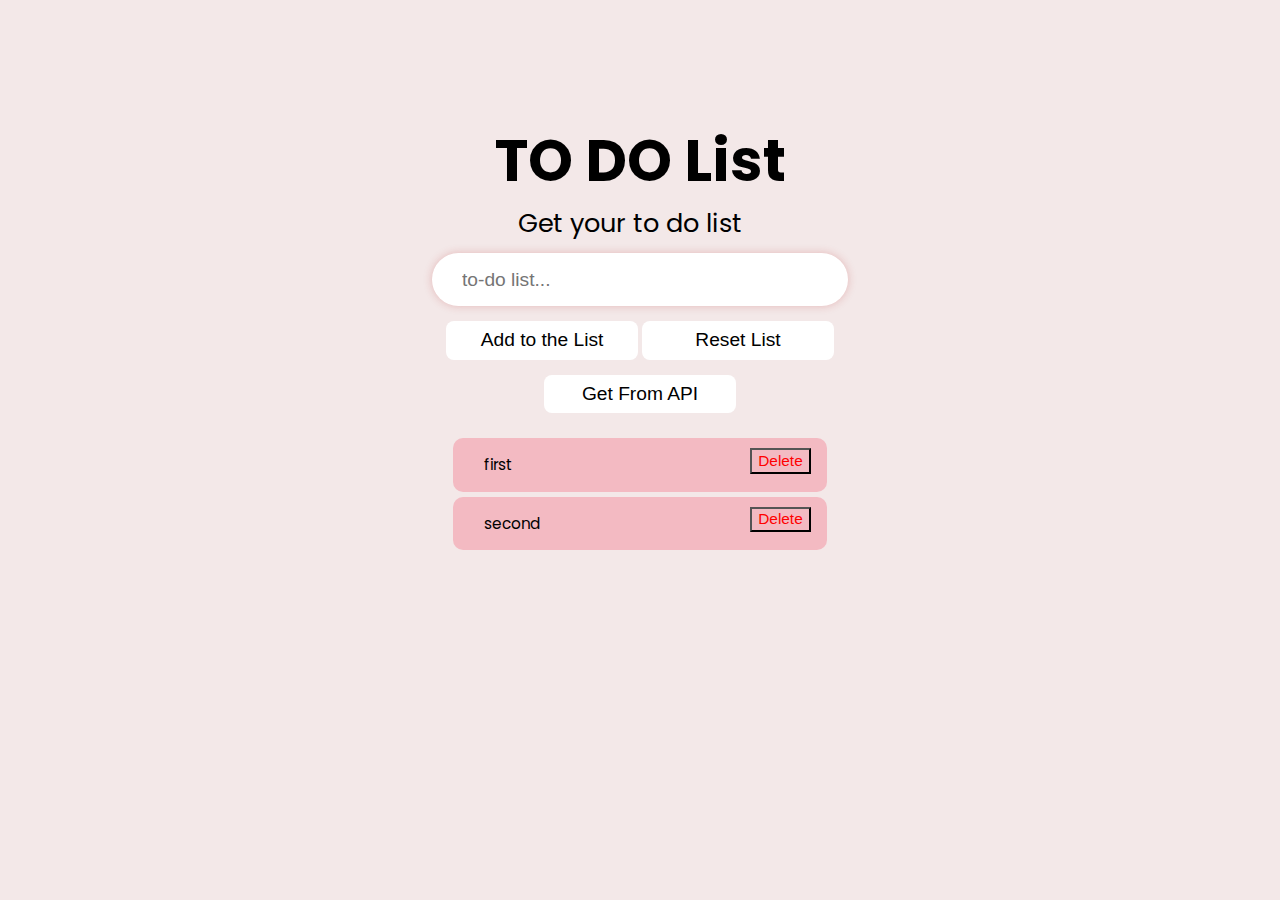
<file: index.html>
<!DOCTYPE html>
<html lang="en">

    <head>
        <meta charset="UTF-8">
        <meta name="viewport" content="width=device-width, initial-scale=1.0">
        <title>My TO-DO List App</title>
        <link rel="preconnect" href="https://fonts.googleapis.com">
        <link rel="preconnect" href="https://fonts.gstatic.com" crossorigin>
        <link href="https://fonts.googleapis.com/css2?family=Poppins:ital,wght@0,100;0,200;0,300;0,400;0,500;0,600;0,700;0,800;0,900;1,100;1,200;1,300;1,400;1,500;1,600;1,700;1,800;1,900&display=swap" rel="stylesheet">
        <link rel="stylesheet" href="styles.css">

    </head>

    <body class="body">
        
        <div class="flex-container">
            
            <div class="mainHeading"> TO DO List </div>
            <p class="smallHeading"> Get your to do list </p>
            <input type = "text" class = "addItem" id="newTask" placeholder="to-do list...">

            <div class="editDiv">
                <input type="submit" class ="addListButton" value="Add to the List" onclick="addTask(document.getElementById('newTask').value)"> 
                <button class="btnEditDiv" onclick="resetList()">Reset List</button>
            </div>

            <button  class="btnAPI" onclick="getFromAPI()">Get From API</button>

            <ul class="taskList" id="myUL">
                <li> 
                    <p>first</p> 
                    <button class="btn"  onclick="deleteTask(this)">Delete</i></button>  
                </li> 
                <li>
                    <p>second</p> 
                    <button class="btn" onclick="deleteTask(this)">Delete</i></button> 
                </li>
            </ul>

        </div>


        <script>

            function resetList(){
                var ul = document.getElementById("myUL");
                ul.innerHTML = '';
            }

            function getFromAPI(){
                fetch("https://jsonplaceholder.typicode.com/todos")
                    .then(response => {
                        if (!response.ok){
                            throw new console.error("Cant get API call");;
                        } 
                        return response.json();
                    })
                    .then(data => {
                        // console.log(data)
                        var ul = document.getElementById("myUL");
                        data.forEach(element => {
                            addTask(element.title)
                        });

                    })
                    .catch(error =>{
                        console.error('There was a problem with the fetch operation:', error);
                    })   
            }

            function deleteTask(button){
                var li = button.parentNode;
                li.remove();
            }

            function addTask(task){
                task = task.trim();
                if (task === ""){
                    document.getElementById("newTask").value = "";
                    return
                }
                
                var ul = document.getElementById("myUL");
                var li = document.createElement("li");
                
                var p = document.createElement("p")
                p.innerText = task;

                var button = document.createElement("button")
                button.className ="btn"
                button.onclick = function() { deleteTask(this); };
                button.innerText = "Delete"

                li.append(p);
                li.append(button)

                if (ul.firstChild) {
                    ul.insertBefore(li, ul.firstChild);  // Prepend the new task
                } else {
                    ul.appendChild(li);  // If the ul is empty, just append the task
                }
                document.getElementById("newTask").value = "";
            }

        </script>

    </body>

</html>
</file>
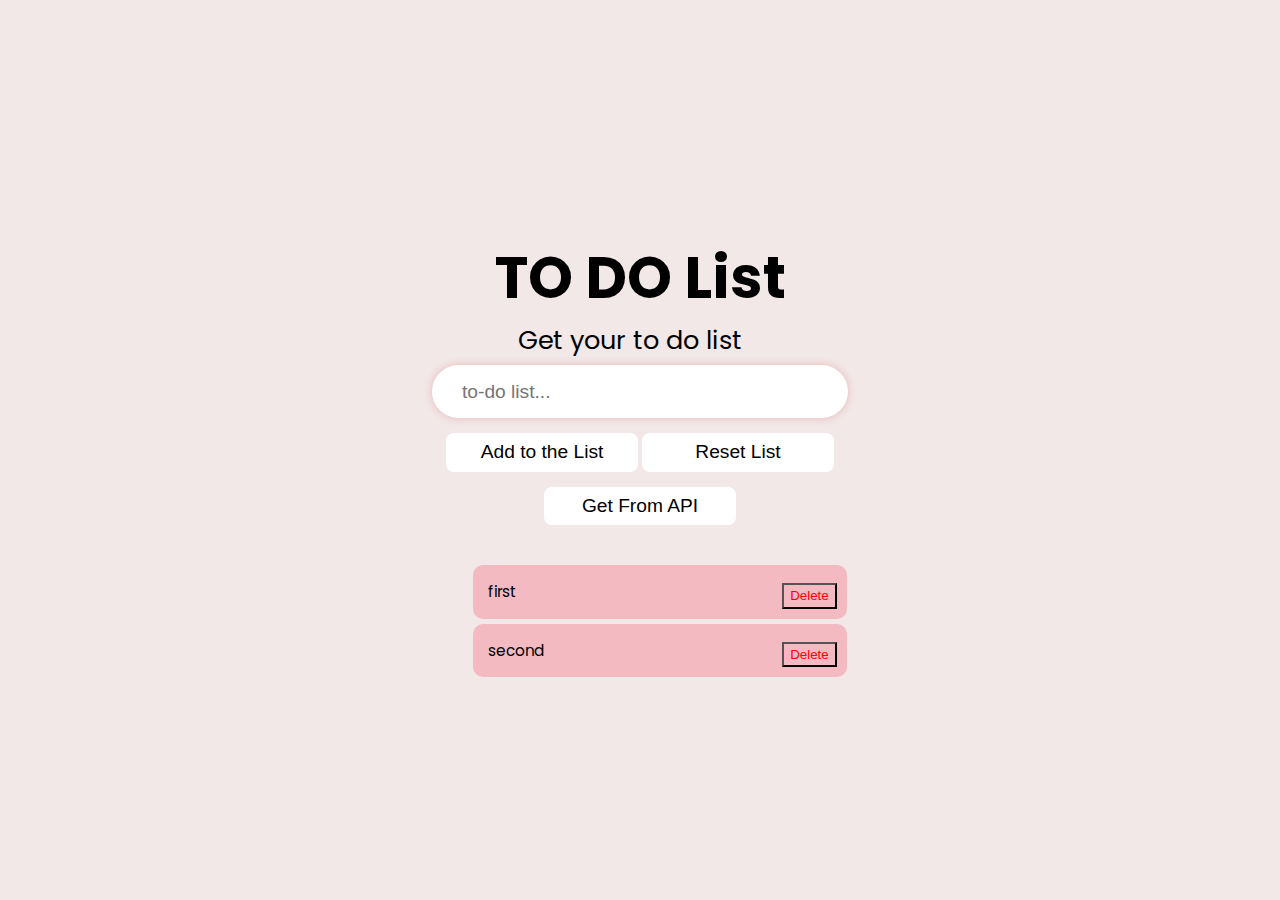
<file: HTML/index.html>
<!DOCTYPE html>
<html lang="en">

    <head>
        <meta charset="UTF-8">
        <meta name="viewport" content="width=device-width, initial-scale=1.0">
        <title>My TO-DO List App</title>
        <link rel="preconnect" href="https://fonts.googleapis.com">
        <link rel="preconnect" href="https://fonts.gstatic.com" crossorigin>
        <link href="https://fonts.googleapis.com/css2?family=Poppins:ital,wght@0,100;0,200;0,300;0,400;0,500;0,600;0,700;0,800;0,900;1,100;1,200;1,300;1,400;1,500;1,600;1,700;1,800;1,900&display=swap" rel="stylesheet">
        <link rel="stylesheet" href="styles.css">

    </head>

    <body class="body">
        
        <div class="flex-container">
            
            <div class="mainHeading"> TO DO List </div>
            <p class="smallHeading"> Get your to do list </p>

            <input type = "text" class = "addItem" id="newTask" placeholder="to-do list...">
            <div class="editDiv">
                <input type="submit" class ="addListButton" value="Add to the List" onclick="addTask(document.getElementById('newTask').value)"> 
                <button class="btnEditDiv" onclick="resetList()">Reset List</button>
            </div>
            <button  class="btnAPI" onclick="getFromAPI()">Get From API</button>

            <ul class="taskList" id="myUL">
                <li> 
                    <p>first</p> 
                    <button class="btn" onclick="deleteTask(this)">Delete</i></button>  
                </li> 
                <li>
                    <p>second</p> 
                    <button class="btn" onclick="deleteTask(this)">Delete</i></button> 
                </li>
            </ul>

        </div>


        <script>

            function resetList(){
                var ul = document.getElementById("myUL");
                ul.innerHTML = '';
            }

            function getFromAPI(){
                fetch("https://jsonplaceholder.typicode.com/todos")
                    .then(response => {
                        if (!response.ok){
                            throw new console.error("Cant get API call");;
                        } 
                        return response.json();
                    })
                    .then(data => {
                        // console.log(data)
                        var ul = document.getElementById("myUL");
                        data.forEach(element => {
                            addTask(element.title)
                        });

                    })
                    .catch(error =>{
                        console.error('There was a problem with the fetch operation:', error);
                    })   
            }

            function deleteTask(button){
                var li = button.parentNode;
                li.remove();
            }

            function addTask(task){
                task = task.trim();
                if (task === ""){
                    document.getElementById("newTask").value = "";
                    return
                }
                
                var ul = document.getElementById("myUL");
                var li = document.createElement("li");
                
                var p = document.createElement("p")
                p.innerText = task;

                var button = document.createElement("button")
                button.className ="btn"
                button.onclick = function() { deleteTask(this); };
                button.innerText = "Delete"

                li.append(p);
                li.append(button)

                ul.appendChild(li);
                document.getElementById("newTask").value = "";
            }

        </script>

    </body>

</html>
</file>
<file: styles.css>
.flex-container {
    display: flex;
    align-items: center;
    justify-content: center;
    flex-direction: column;
  }

 

.body{
  background-color: #F3E8E8;
  font-family: "Poppins", sans-serif;
}

 
.mainHeading{
  font-size: 4.5vw;
  margin-top: 110px;
  font-weight: bold;


}

.smallHeading{
  font-size: 2vw;
  margin-top: 0px;
  margin-bottom: 5px;
  width: 19vw;
}

.addItem{
  width: 30vw;
  height: 4vw;
  border-radius: 32px;
  font-size: 1.5vw;
  padding-left: 30px;
  border: none;
  box-shadow: 0px 0px 8px 0 rgba(189, 42, 42, 0.25);
  margin-top: 5px;
}

.addListButton{
  margin-top: 15px;
  width: 15vw;
  height: 3vw;
  font-size: 1.5vw;
  background-color: white;
  padding :8px, 16px, 8px, 16px;
  border: none;
  border-radius: 8px;
  cursor:pointer;
  
}

.btnEditDiv{
  margin-top: 15px;
  width: 15vw;
  height: 3vw;
  font-size: 1.5vw;
  background-color: white;
  padding :8px, 16px, 8px, 16px;
  border: none;
  border-radius: 8px;
  cursor:pointer;
}

.btnAPI{
  margin-top: 15px;
  width: 15vw;
  height: 3vw;
  font-size: 1.5vw;
  background-color: white;
  padding :8px, 16px, 8px, 16px;
  border: none;
  border-radius: 8px;
  cursor:pointer;
}

.taskList{
  list-style-type:none;
  margin-top: 25px;
  padding-left: 0px;
  
}

.taskList li{
  width: 28vw;
  /* height: 2.5vw; */
  font-size: 1.2vw;
  background-color: #F3BAC2;
  margin-bottom: 5px;
   /* padding-top: 10px; */
  padding-left: 15px;
  border-radius: 10px;
  display: flex;
  /* align-items: center; */
  justify-content: center;

}

.taskList li p{
    width: 20vw;
    padding-right: 10px;
}


.btn{
    background-color:  #F3BAC2;
    margin-top: 10px;
    bottom: 10px;
    right: 10px;
    height: 2vw;
    cursor: pointer;
    color: red;
    font-size: 1.2vw;

}






@media only screen and (max-width: 900px) {
  .flex-container{
    position: relative;
  }

  .mainHeading{
    font-size: 6.5vw;
  }

  .smallHeading{
    font-size: 2.5vw;
    width: 23vw;
  }
  .addItem{
    width: 35vw;
  }
}
</file>
<file: HTML/styles.css>
.flex-container {
    display: flex;
    align-items: center;
    justify-content: center;
    flex-direction: column;
  }

 

.body{
  background-color: #F3E8E8;
  font-family: "Poppins", sans-serif;
}

 
  .mainHeading{
    font-size: 4.5vw;
    margin-top: 227px;
    font-weight: bold;

  }

.smallHeading{
  font-size: 2vw;
  margin-top: 0px;
  margin-bottom: 0px;
  width: 19vw;
}

.addItem{
  width: 30vw;
  height: 4vw;
  border-radius: 32px;
  font-size: 1.5vw;
  padding-left: 30px;
  border: none;
  box-shadow: 0px 0px 8px 0 rgba(189, 42, 42, 0.25);
  margin-top: 5px;
}

.addListButton{
  margin-top: 15px;
  width: 15vw;
  height: 3vw;
  font-size: 1.5vw;
  background-color: white;
  padding :8px, 16px, 8px, 16px;
  border: none;
  border-radius: 8px;
  cursor:pointer;
  
}

.btnEditDiv{
  margin-top: 15px;
  width: 15vw;
  height: 3vw;
  font-size: 1.5vw;
  background-color: white;
  padding :8px, 16px, 8px, 16px;
  border: none;
  border-radius: 8px;
  cursor:pointer;
}

.btnAPI{
  margin-top: 15px;
  width: 15vw;
  height: 3vw;
  font-size: 1.5vw;
  background-color: white;
  padding :8px, 16px, 8px, 16px;
  border: none;
  border-radius: 8px;
  cursor:pointer;
}

.taskList{
  list-style-type:none;
  margin-top: 40px;
  
}

.taskList li{
  width: 28vw;
  /* height: 2.5vw; */
  font-size: 1.2vw;
  background-color: #F3BAC2;
  margin-bottom: 5px;
   /* padding-top: 10px; */
  padding-left: 15px;
  border-radius: 10px;
  position: relative;
  display: flex;
  align-items: center;

}


.btn{
  background-color:  #F3BAC2;
    position: absolute;
    bottom: 10px;
    right: 10px;
    height: 2vw;
    cursor:pointer;
    color: red;

}






@media only screen and (max-width: 900px) {
  .flex-container{
    position: relative;
  }

  .mainHeading{
    font-size: 6.5vw;
  }

  .smallHeading{
    font-size: 2.5vw;
    width: 23vw;
  }
  .addItem{
    width: 35vw;
  }
}
</file>
